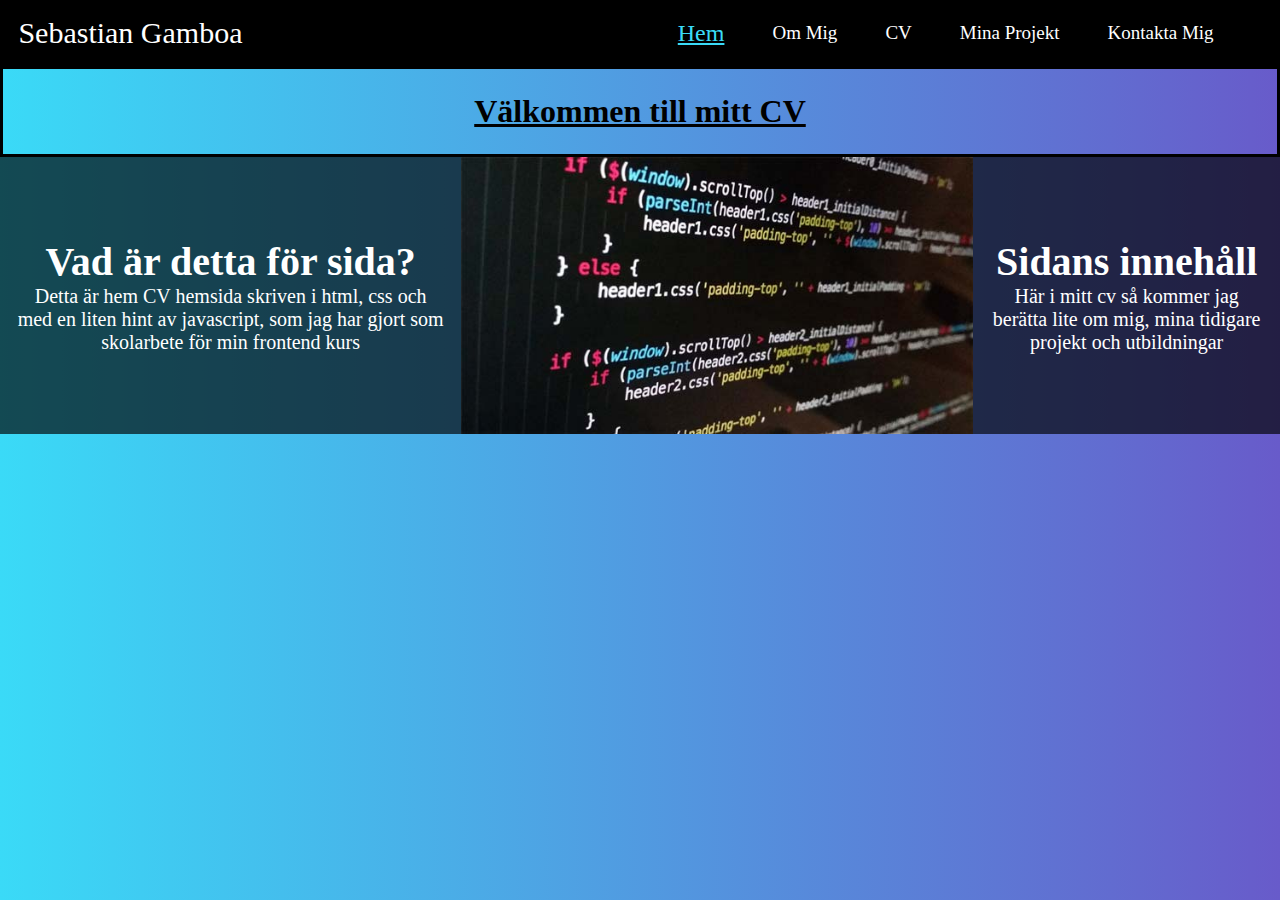
<file: index.html>
<!DOCTYPE html>
<html lang="en">
<head>
    <meta charset="UTF-8">
    <meta http-equiv="X-UA-Compatible" content="IE=edge">
    <meta name="viewport" content="width=device-width, initial-scale=1.0">
    <link rel="stylesheet" href="CSS/style.css">
    <title>CV Sebastian SUT22</title>
</head>
<body>
<nav class ="menu">
    <a href="index.html" class="nav-logo">Sebastian Gamboa</a>
    <ul class="nav-menu">
         <li class="nav-item">
             <a href="index.html" class="active">Hem</a>
             </li>
                <li class="nav-item">
                 <a href="aboutme.html" class="nav-link">Om Mig</a>
                 </li>
                 <li class="nav-item">
                 <a href="experience.html" class="nav-link">CV</a>
                 </li>
                <li class="nav-item">
                   <a href="projects.html" class="nav-link">Mina Projekt</a>
                    </li>
                  <li class="nav-item">
                    <a href="contactme.html" class="nav-link">Kontakta Mig</a>
             </li>
         </ul>
                <div class="mingus">
                <span class="bar"></span>
                <span class="bar"></span>
                <span class="bar"></span>
                <span class="bar"></span>
                <span class="bar"></span>
         </div>
    </nav>
    
<h1 class="title_card" id="swap">Välkommen till mitt CV</h1> 
<div class="homepage">
    <div class="content">
        <h1>Vad är detta för sida?</h1>
        <p>Detta är hem CV hemsida skriven i html, css och med en liten hint av javascript, som jag har gjort som skolarbete för min frontend kurs</p>
    </div>
    <div class="image">
        <img src="Images\KodCV.jpg" width="100%">
    </div>
    <div class="content">
        <h1>Sidans innehåll </h1>
        <p> Här i mitt cv så kommer jag berätta lite om mig, mina tidigare projekt och utbildningar</p>
         
    </div>
</div>

               
    
     <script src="JS\script.js" type="text/javascript"></script>
     <script src="JS/secretbg.js" type="text/javascript"></script>

</body>
</html>
</file>
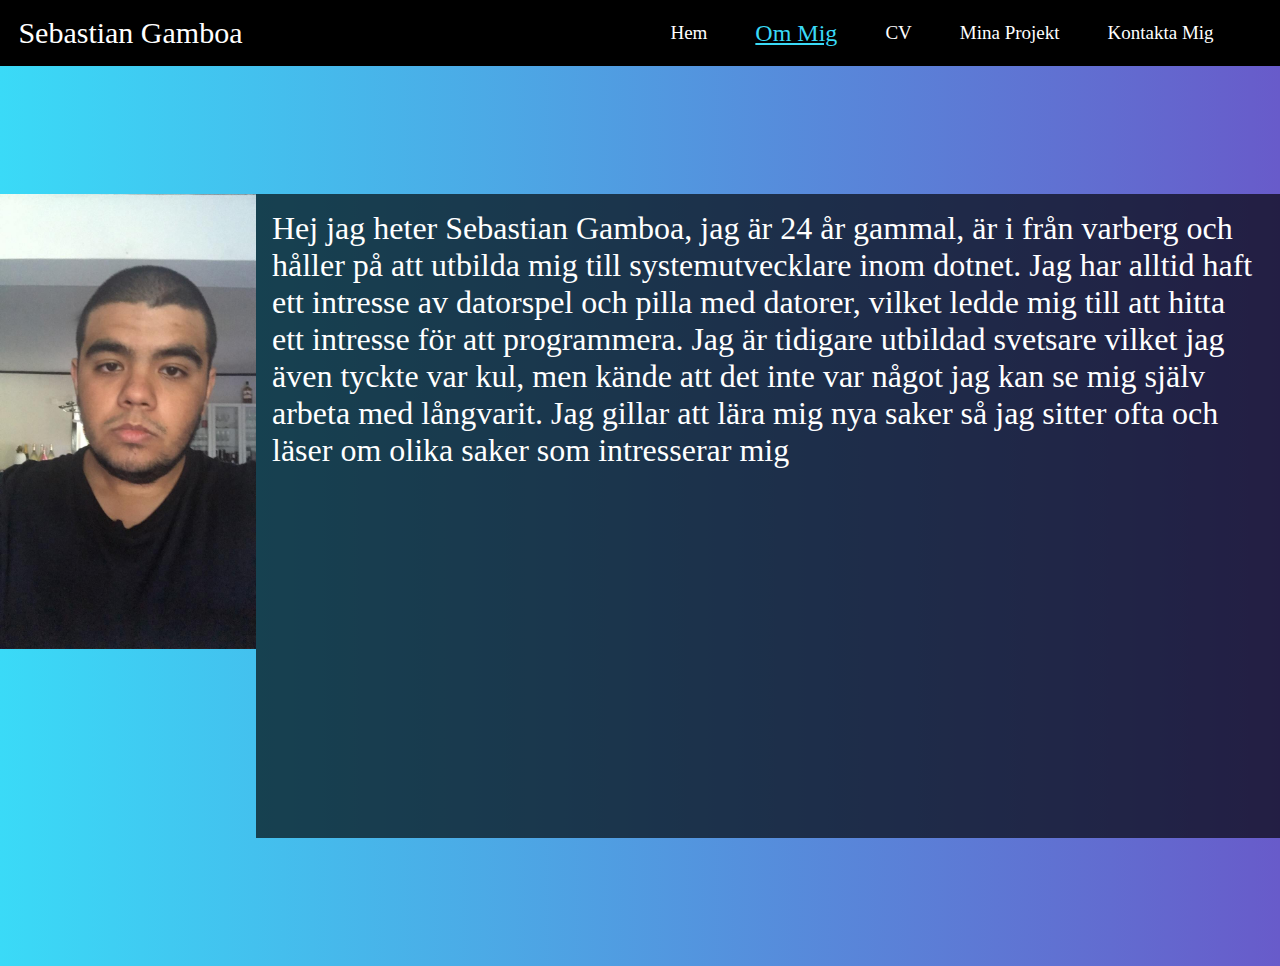
<file: aboutme.html>
<!DOCTYPE html>

<html lang="en">
<head>
    <meta charset="UTF-8">
    <meta http-equiv="X-UA-Compatible" content="IE=edge">
    <meta name="viewport" content="width=device-width, initial-scale=1.0">
    <link rel="stylesheet" href="CSS/style.css">
    <title>CV Sebastian</title>
</head>
<body>
    <nav class ="menu">
        <a href="index.html" class="nav-logo">Sebastian Gamboa</a>
        <ul class="nav-menu">
             <li class="nav-item">
                 <a href="index.html" class="nav-link">Hem</a>
                 </li>
                    <li class="nav-item">
                     <a href="aboutme.html" class="active">Om Mig</a>
                     </li>
                     <li class="nav-item">
                     <a href="experience.html" class="nav-link">CV</a>
                     </li>
                    <li class="nav-item">
                       <a href="projects.html" class="nav-link">Mina Projekt</a>
                        </li>
                      <li class="nav-item">
                        <a href="contactme.html" class="nav-link">Kontakta Mig</a>
                 </li>
             </ul>
                    <div class="mingus">
                    <span class="bar"></span>
                    <span class="bar"></span>
                    <span class="bar"></span>
                    <span class="bar"></span>
                    <span class="bar"></span>
             </div>
        </nav>
        
        <div class="grid-container">
          <aside>
            <img src="Images\jagmvhtack.jpg" >
          </aside>
          <main>
            <p>
              Hej jag heter Sebastian Gamboa, jag är 24 år gammal, är i från varberg och håller på att utbilda mig till systemutvecklare inom dotnet. Jag har alltid haft
              ett intresse av datorspel och pilla med datorer, vilket ledde mig till att hitta ett intresse för att programmera. Jag är tidigare utbildad svetsare vilket 
              jag även tyckte var kul, men kände att det inte var något jag kan se mig själv arbeta med långvarit. Jag gillar att lära mig nya saker så jag sitter ofta och 
              läser om olika saker som intresserar mig
            </p>
          </main>
          <footer>
            
          </footer>
        </div>
        <script src="JS\script.js" type="text/javascript"> </script>
</body>
</html>
</file>
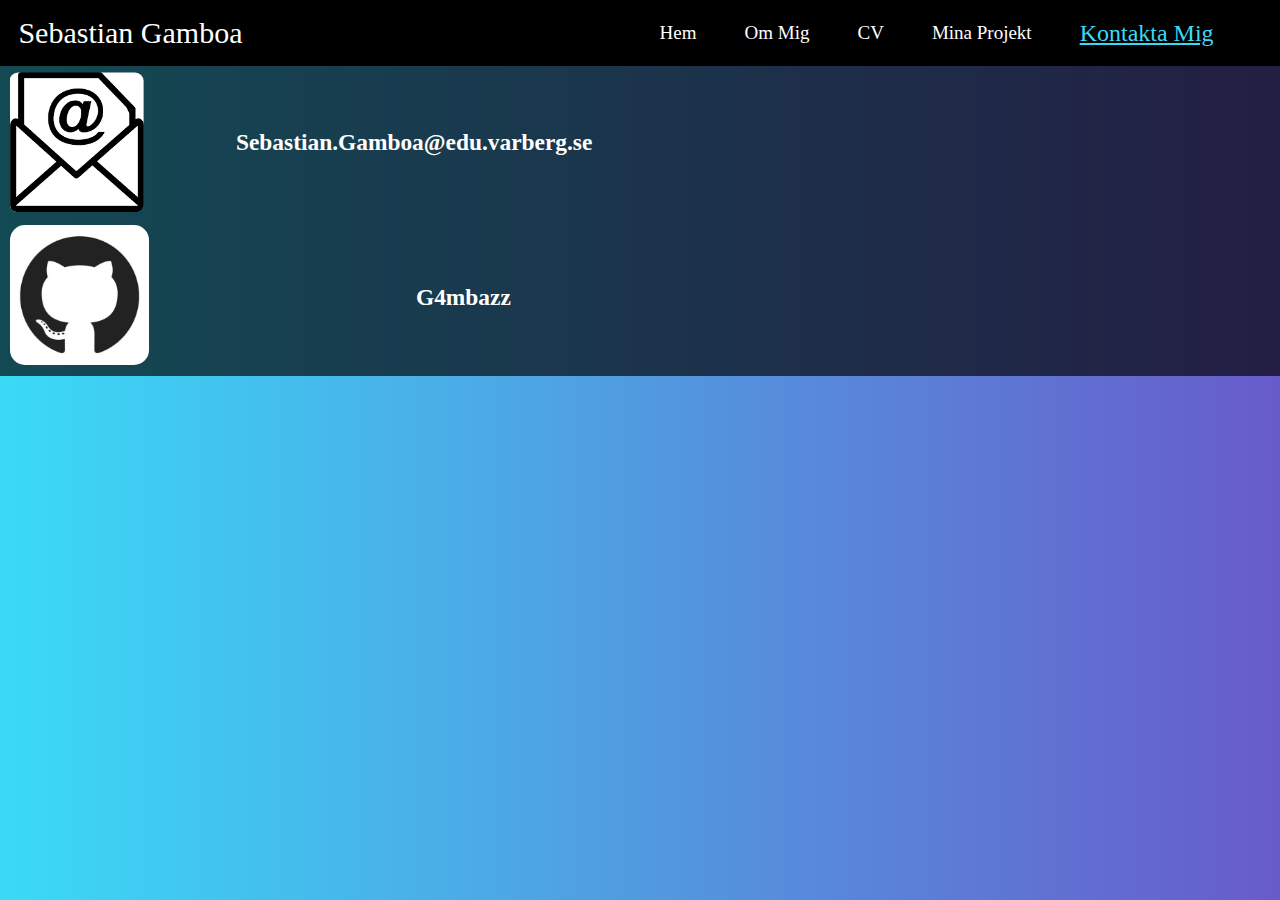
<file: contactme.html>
<!DOCTYPE html>

<html lang="en">
<head>
    <meta charset="UTF-8">
    <meta http-equiv="X-UA-Compatible" content="IE=edge">
    <meta name="viewport" content="width=device-width, initial-scale=1.0">
    <link rel="stylesheet" href="CSS/style.css">
    <title>CV Sebastian</title>
</head>
<body>
    <nav class ="menu">
        <a href="index.html" class="nav-logo">Sebastian Gamboa</a>
        <ul class="nav-menu">
             <li class="nav-item">
                 <a href="index.html" class="nav-link">Hem</a>
                 </li>
                    <li class="nav-item">
                     <a href="aboutme.html" class="nav-link">Om Mig</a>
                     </li>
                     <li class="nav-item">
                     <a href="experience.html" class="nav-link">CV</a>
                     </li>
                    <li class="nav-item">
                       <a href="projects.html" class="nav-link">Mina Projekt</a>
                        </li>
                      <li class="nav-item">
                        <a href="contactme.html" class="active">Kontakta Mig</a>
                 </li>
             </ul>
                    <div class="mingus">
                    <span class="bar"></span>
                    <span class="bar"></span>
                    <span class="bar"></span>
                    <span class="bar"></span>
                    <span class="bar"></span>
             </div>
            </nav>
        
            <script src="JS\script.js" type="text/javascript">
       
           </script>
           <div class="contactPage">
            <div class="contact">
                <img class="emailpic" src="Images\emailpic.png" alt="">
                <h3>Sebastian.Gamboa@edu.varberg.se</h3>
            </div>
        </div>
        <div class="contactPage">
            <div class="contact">
                <a class="contactLink" href="https://github.com/G4mbazz" target="_blank">
                    <img class="funka" src="Images\giticon.jpg" alt=""> </a>

                    <h3>G4mbazz</h3>
                    
            </div>

        </div>
</body>
</html>
</file>
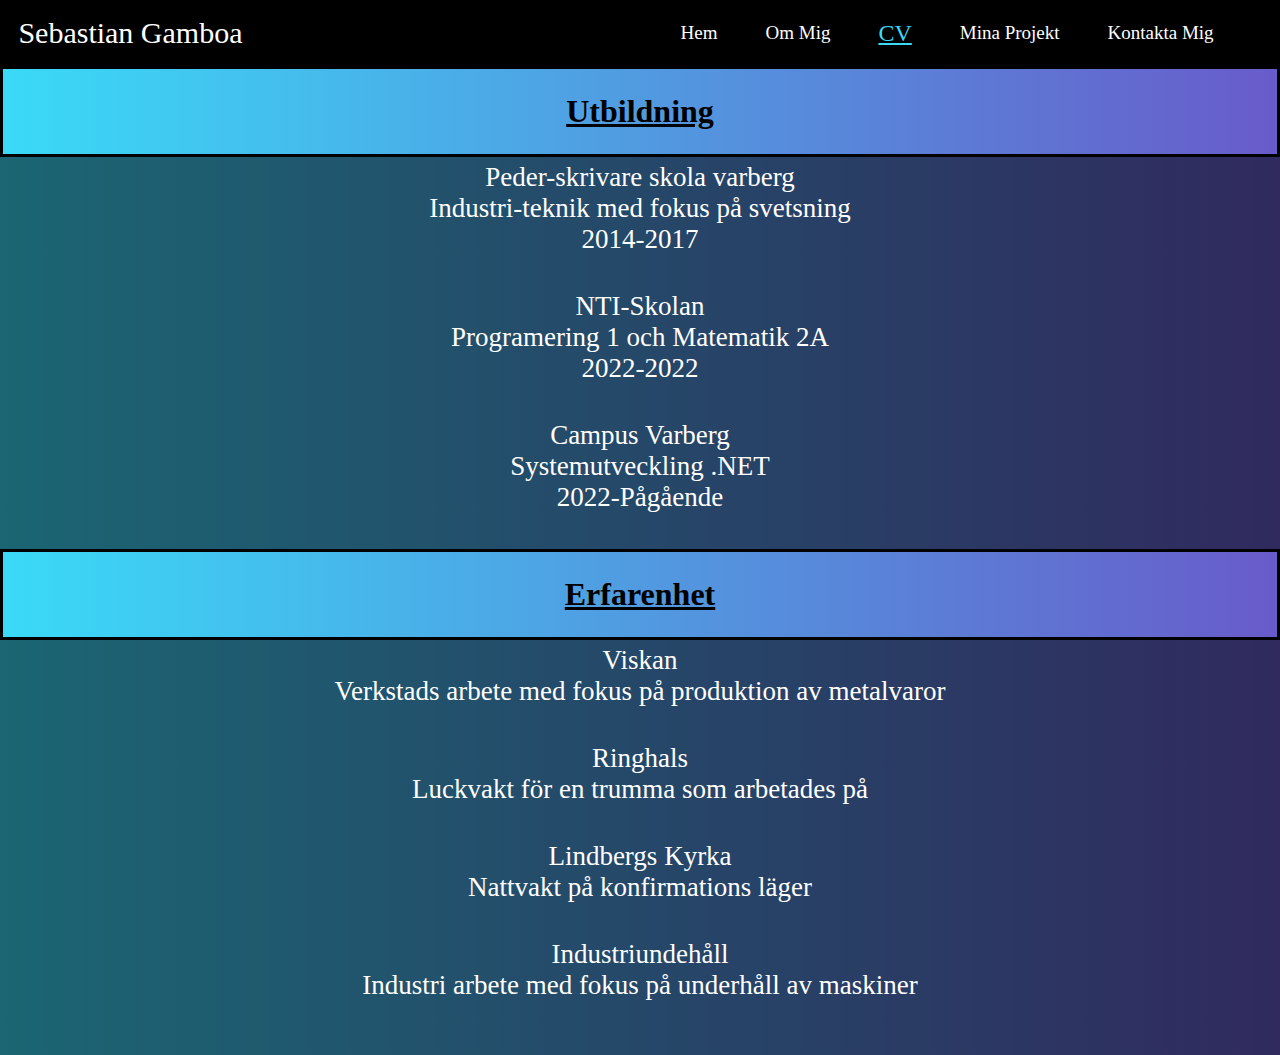
<file: experience.html>
<!DOCTYPE html>
<html lang="en">
<head>
    <meta charset="UTF-8">
    <meta http-equiv="X-UA-Compatible" content="IE=edge">
    <meta name="viewport" content="width=device-width, initial-scale=1.0">
    <link rel="stylesheet" href="CSS/style.css">
    <title>CV Sebastian</title>
</head>
<body>
    <nav class ="menu">
        <a href="index.html" class="nav-logo">Sebastian Gamboa</a>
        <ul class="nav-menu">
             <li class="nav-item">
                 <a href="index.html" class="nav-link">Hem</a>
                 </li>
                    <li class="nav-item">
                     <a href="aboutme.html" class="nav-link">Om Mig</a>
                     </li>
                     <li class="nav-item">
                     <a href="experience.html" class="active">CV</a>
                     </li>
                    <li class="nav-item">
                       <a href="projects.html" class="nav-link">Mina Projekt</a>
                        </li>
                      <li class="nav-item">
                        <a href="contactme.html" class="nav-link">Kontakta Mig</a>
                 </li>
             </ul>
                    <div class="mingus">
                    <span class="bar"></span>
                    <span class="bar"></span>
                    <span class="bar"></span>
                    <span class="bar"></span>
                    <span class="bar"></span>
             </div>
        </nav>
        
        
        <div class="cv_content" >
                <div class="title_card"><h1>Utbildning</h1></div>
                    <div class="grid_item" id="edu_list" ></div>
                    <div class="title_card"><h1>Erfarenhet</h1></div>
                    <div class="grid_item" id="exp_list" ></div>
                    
        
                </div>

            
        
                <div class="hidden" id="swap"><p>Hur hittade du mig? vem gola?</p></div>
        
            <div></div>
        </div>
       
        <script src="JS\script.js" type="text/javascript">  </script>
        <script src="JS/secretbg.js" type="text/javascript"></script>
        <script src="JS/cvscript.js" type="text/javascript"></script>
</body>
</html>
</file>
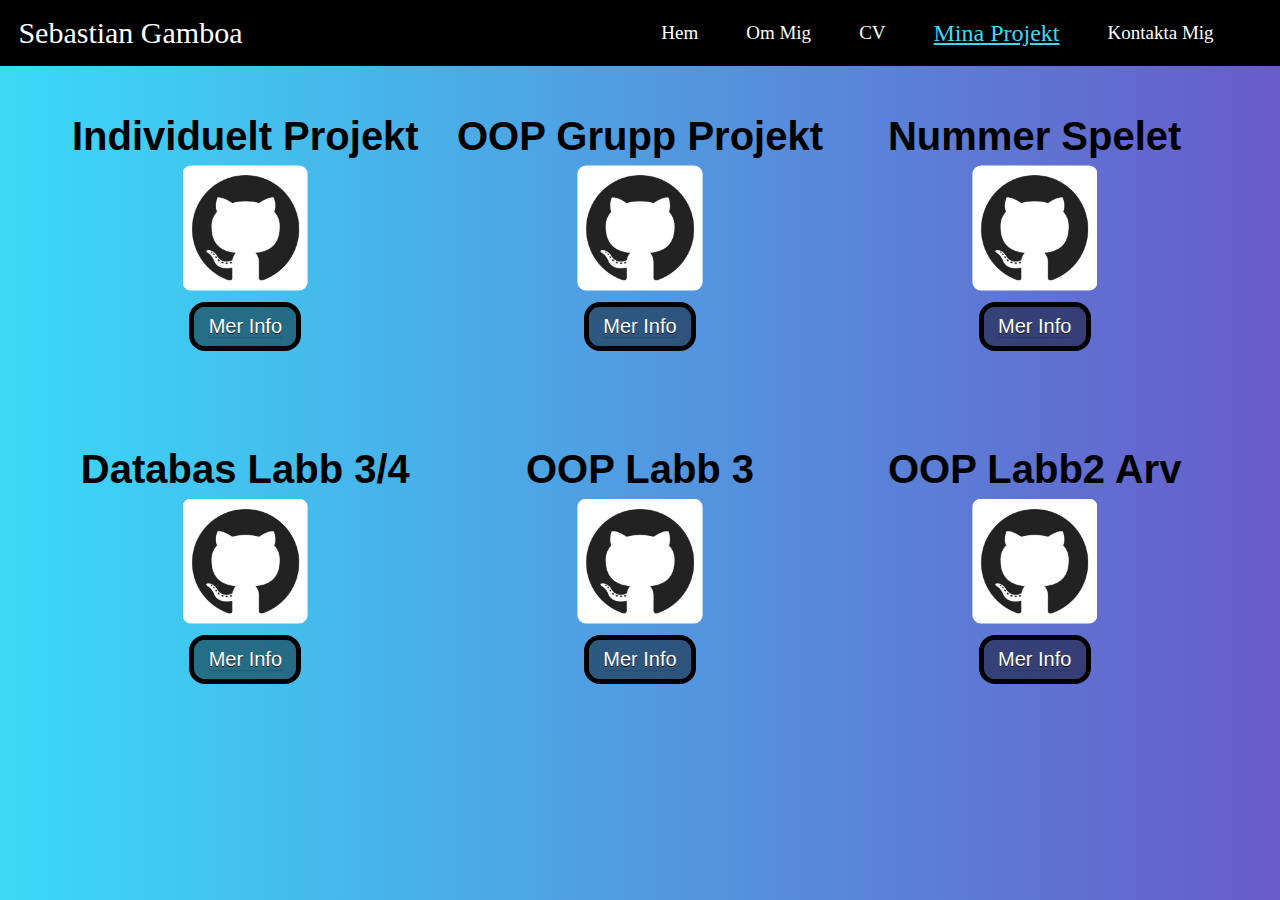
<file: projects.html>
<!DOCTYPE html>

<html lang="en">
<head>
    <meta charset="UTF-8">
    <meta http-equiv="X-UA-Compatible" content="IE=edge">
    <meta name="viewport" content="width=device-width, initial-scale=1.0">
    <link rel="stylesheet" href="CSS/style.css">
    <title>CV Sebastian</title>
</head>
<body>
    <nav class ="menu">
        <a href="index.html" class="nav-logo">Sebastian Gamboa</a>
        <ul class="nav-menu">
             <li class="nav-item">
                 <a href="index.html" class="nav-link">Hem</a>
                 </li>
                    <li class="nav-item">
                     <a href="aboutme.html" class="nav-link">Om Mig</a>
                     </li>
                     <li class="nav-item">
                     <a href="experience.html" class="nav-link">CV</a>
                     </li>
                    <li class="nav-item">
                       <a href="projects.html" class="active">Mina Projekt</a>
                        </li>
                      <li class="nav-item">
                        <a href="contactme.html" class="nav-link">Kontakta Mig</a>
                 </li>
             </ul>
                    <div class="mingus">
                    <span class="bar"></span>
                    <span class="bar"></span>
                    <span class="bar"></span>
                    <span class="bar"></span>
                    <span class="bar"></span>
             </div>
            </nav>
        
            <div class="projpage">
                <div class="project">
                    <h1 class="projtitle">Individuelt Projekt</h1>
                    <a href="https://github.com/G4mbazz/Individual-project" target="_blank">
                    <img class="projpic" src="Images\giticon.jpg" alt=""></a>
               
                <div id="wrapper">
                    <p><a class="button" href="#popup1">Mer Info</a></p>
                </div>
                <div id="popup1" class="overlay">
                    <a class="cancel" href="#"></a>
                    <div class="popup">
                        <h3>Individuelt projekt</h3>
                        <div class="info">
                            <p>En bank app med 5 användare där man kan överföra pengar mellan konton</p>
                        </div>
                    </div>
                </div>
                
            </div>
            <div class="project">
                <h1 class="projtitle">OOP Grupp Projekt</h1>
                <a href="https://github.com/Voxuel/TeamLemon" target="_blank"> 
                    <img class="projpic" src="Images\giticon.jpg"></a>
                    
                    <div id="wrapper">
                        <p><a class="button" href="#popup2">Mer Info</a></p>
                </div>
                <div id="popup2" class="overlay">
                    <a class="cancel" href=""></a>
                    <div class="popup">
                        <h3>OOP Grupp Projekt</h3>
                        <div class="info">
                            <p>En bank app skriven i C# men möjlighet att skapa nya konton samt nya användare,
                                stöd för att överföra pengar i olika valuton
                                mellan sina egna konton samt sill andra användare
                            </p>
                        </div>
                    </div>
                </div>
                
                
            </div>
            <div class="project">
                <h1 class="projtitle">Nummer Spelet</h1>
                <a href="https://github.com/G4mbazz/Numbers-game" target="_blank">
                    <img class="projpic" src="Images\giticon.jpg" alt=""></a>
                    
                    <div id="wrapper">
                        <p><a class="button" href="#popup3">Mer Info</a></p>
                    </div>
                    <div id="popup3" class="overlay">
                        <a class="cancel" href="#"></a>
                        <div class="popup">
                            <h3>Nummer Spelet</h3>
                            <div class="info">
                                <p>En app skriven i C# där du har 5 försök på dig att gissa ett slumpat nummer 
                                    mellan 1-20
                                </p>
                            </div>
                        </div>
                    </div>
                    
                </div>
            </div>
            <div class="projpage">
            <div class="project">
                <h1 class="projtitle">Databas Labb 3/4</h1>
                <a href="https://github.com/G4mbazz/Labb3-Database" target="_blank">
                    <img class="projpic" src="Images\giticon.jpg" alt=""></a>
                    
                    <div id="wrapper">
                        <p><a class="button" href="#popup4">Mer Info</a></p>
                    </div>
                    <div id="popup4" class="overlay">
                        <a class="cancel" href="#"></a>
                        <div class="popup">
                            <h3>Databas</h3>
                            <div class="info">
                                <p>En upgift gjord för att lära sig koppla en sql databas men ett C# projekt och hur man arbetar med en databas i C#</p>
                            </div>
                        </div>
                    </div>
                    
                </div>
                <div class="project">
                    <h1 class="projtitle">OOP Labb 3</h1>
                    <a href="https://github.com/G4mbazz/OOP-3" target="_blank"> 
                        <img class="projpic" src="Images\giticon.jpg"></a>
                        
                        <div id="wrapper">
                            <p><a class="button" href="#popup5">Mer Info</a></p>
                        </div>
                        <div id="popup5" class="overlay">
                            <a class="cancel" href=""></a>
                            <div class="popup">
                                <h3>Polymorphism</h3>
                                <div class="info">
                                    <p>En uppgift för att lära sig hur man kan arbeta med abstrakta klasser
                            </p>
                        </div>
                    </div>
                </div>
                
                
            </div>
            <div class="project">
                <h1 class="projtitle">OOP Labb2 Arv</h1>
                <a href="https://github.com/G4mbazz/Inheritance" target="_blank">
                    <img class="projpic" src="Images\giticon.jpg" alt="">
                </a>
                
                <div id="wrapper">
                    <p><a class="button" href="#popup6">Mer Info</a></p>
                </div>
                <div id="popup6" class="overlay">
                    <a class="cancel" href="#"></a>
                    <div class="popup">
                        <h3>Arv</h3>
                        <div class="info">
                            <p>En uppgift med arv i flera stadier 
                            </p>
                        </div>
                    </div>
                </div>
                
            </div>
        </div>
        <script src="JS\script.js" type="text/javascript">  </script>
</body>
</html>
</file>
<file: CSS/style.css>
*{
    box-sizing: border-box;
    margin: 0;
    padding: 0;
}
body{
    background:linear-gradient(90deg,#3adaf7,#685bca);
}
.hidden{
    background-color:rgba(0, 0, 0, 0.534);
    color: #00000000;

}
.title_card{
    display: flex;
    border: 3px solid black;
    align-items: center;
    justify-content: center;
    text-decoration-line: underline;
    -moz-text-decoration-line: underline;
    padding: 1.5rem;
    color: black;
    
}

.cv_content{
    display: flex;
    flex-direction:column;
    justify-content: space-between;
    text-align: center;
    color: white;
}
.grid_item{
    background-color:rgba(0, 0, 0, 0.534);
}
.grid_item h3{
    font-size: 22px;
    margin: 5px;
}
.grid_item ul li{
    font-size: 27px;
    margin: 5px;
    list-style: none;
}

a{
    text-decoration: none;
}
.menu{
    display: flex;
    justify-content: space-between;
    align-items: center;
    background-color:black;
    padding: 1rem 1.15rem;
}
.nav-logo{
    font-size: 30px;
    font-weight: 500;
    color: white;
}
.nav-menu{
    display: flex;
    justify-content: space-between;
    align-items: center;
}
.nav-item{
    margin-right: 3rem;
    list-style: none;
}
.nav-link{
    font-size: 19px;
    color: white;
}
.nav-link:hover{
    color :#ec4dec;
}
.mingus{
    display: none;
}
.bar{
    display: block;
    width: 25px;
    height: 3px;
    margin: 5px auto;
    -webkit-transition: all 0.3s ease-in-out;
    transition: all 0.3s ease-in-out;
    background-color: white;
}
.active{
    text-decoration: underline;
    font-size: 1.5rem;
    color: #3adaf7;
}
.grid-container {
width: 100%;
min-height: 100vh;
display: grid;
grid-template-columns: 8rem  8rem repeat(4, 1fr);
grid-column-gap: none;
grid-template-rows: 8rem auto 8rem;
grid-template-areas:
"top top top top top top"
"sidebar sidebar main main main main"
"footer footer footer footer footer footer";
grid-row-gap: none;
}
main {
background-color: rgba(0, 0, 0, 0.664);
color: white;
grid-area: main;
font-size: 2rem;
padding: 1rem;
min-height: 30rem;
/* min-height: 60vh; */
}
.active:hover{
    color: #ec4dec;
}
.contactLink{
    padding: 0.4rem;

    max-width: 30%;
}
.funka{
    border-radius: 15px;
    -webkit-border-radius: 15px;
    -moz-border-radius: 15px;
    -ms-border-radius: 15px;
    -o-border-radius: 15px;
}
.projpic{
    max-width: 35%;
    padding: 0.4rem;
    border-radius: 15px;
    -webkit-border-radius: 15px;
    -moz-border-radius: 15px;
    -ms-border-radius: 15px;
    -o-border-radius: 15px;
}
.contactPage{
    display: flex;
    align-items: center;
    justify-content: space-between;
    font-size: 20px;
    background-color: rgba(0, 0, 0, 0.664);
    color: white;
}
.contact{
    display: flex;
    align-items: center;
    justify-content: space-between;
    margin-left: 0.2rem;
}
.emailpic{
    max-width: 25%;
    border-radius: 15px;
    padding: 0.4rem;
}
.projpage{
    padding: 3rem;
    font-family: Impact, Haettenschweiler, 'Arial Narrow Bold', sans-serif;
    display: flex;
    align-items: center;
    justify-content:space-between;
    text-align: center;
    max-width: 100%;
    font-size: 20px;
    color: rgb(0, 0, 0);
}

#wrapper {
	width: 7rem;
	margin: 0 auto;
	background: #00000070;
	padding: 0.5rem;
	border: 5px solid black;
	border-radius: 1rem;
	background-clip: padding-box;
	text-align: center;
	-webkit-border-radius: 1rem;
	-moz-border-radius: 1rem;
	-ms-border-radius: 1rem;
	-o-border-radius: 1rem;
}
.button{
    font-size: 20px;
    border-radius: 2px;
    background-image: linear-gradient(top,#fff,#f0f0f0);
    box-shadow: 0 1px 1px rgba(0,0,0,0.15);
    color: #ffffff;
	text-decoration: none;
	text-shadow: 0 1px 0 #000000;
	cursor: pointer;
	transition: all 0.2s ease-out;
    
}
.overlay{
    position: absolute;
    top: 0;
    bottom: 0;
    right: 0;
    left: 0;
    background-color: rgba(0, 0, 0, 0.5);
    transition: opacity 200ms;
    visibility: hidden;
    opacity: 0;
}
.cancel {
    top: 0;
    bottom: 0;
    right: 0;
    left: 0;
    position:absolute;
    width: 100%;
    height: 100%;
    cursor: default;
}

.overlay:target{
    visibility: visible;
    opacity: 1;
}

.popup {
    margin: 10rem auto;
    padding: 20px;
    background: #fff;
    font-size: 1.5rem;
    font-family: Arial, Helvetica, sans-serif;
    border: 1px solid #000000;
    width: 25rem;
    box-shadow: 0 0 50px rgba(0,0,0,0.5);
    position: relative;
    border-radius:35px ;
}
  .light  {
    border-color: #aaa;
    box-shadow: 0 2px 10px rgba(0,0,0,0.25);
}

.info{
    max-width: 500px;
    overflow: auto;
}

.homepage{
    display: flex;
    align-items: center;
    justify-content: space-between;
    max-width: 100%;
    font-size: 20px;
    background-color: rgba(0, 0, 0, 0.664);
    color: white;
}
.xplist{
    padding: 1.2rem;
    text-align: center;
}
.content{
    justify-content: center;
    text-align: center;
    padding: 1rem;
}

img{
    max-width: 100%;
}

.image{
    display: flex;
    max-width: fit-content;
    min-width: 40%;
}


aside {
    color: white;
    grid-area: sidebar;
    font-size: 1.5rem;
    
}

footer {
    color: white;
    grid-area: footer;
    font-size: 1.5rem;
}

.active-page {
    font-size: 1.6rem;
}
    section div {
    width: 100%;
    margin-bottom: 10px;
}
.about-me-content{
    text-align: center;
    font-size: 20px;
    background-color: rgba(0, 0, 0, 0.664);
    color: white;
    border: 3px solid black;
}
@media only screen and (max-width: 668px) {
    .nav-menu {
        position: fixed;
        left: -100%;
        top: 5rem;
        flex-direction: column;
        background-color: #3d3d3d;
        width: 100%;
        padding-top: 20px;
        padding-bottom: 20px;
        text-align: center;
        transition: 0.3s;

    }
    .image{
        width: 600px;
    }

    .nav-menu.active {
        left: 0;
    }
    .contact{
        flex-direction: column;
    }

    .nav-item {
        margin: 2.5rem 0;

    }
    .mingus {
        display: block;
        cursor: pointer;
    }
    .contactPage{
        display: flex;
        align-items: center;
        justify-content: space-between;
        max-width: 100%;
        font-size: 20px;
        background-color: rgba(0, 0, 0, 0.664);
        color: white;
        flex-direction: column;
    }

    .mingus.active .bar:nth-child(2) {
        opacity: 0;
    }

    .mingus.active .bar:nth-child(1) {
        -webkit-transform: translateY(8px) rotate(45deg);
        transform: translateY(8px) rotate(45deg);
    }

    .mingus.active .bar:nth-child(3) {
        -webkit-transform: translateY(-8px) rotate(-45deg);
        transform: translateY(-8px) rotate(-45deg);
    }
    .grid-container {
        grid-template-rows: 8rem 16rem auto 8rem;
        grid-template-areas:
            "top top top top top top"
            "mnav mnav mnav mnav mnav mnav"
            "main main main main main main"
            "footer footer footer footer footer footer";
    }

    aside {
        grid-area: footer;
    }

}

 
@media screen and (max-width: 800px) {
    .grid-container {
        grid-template-rows: 8rem 16rem auto 8rem;
        grid-template-areas:
            "top top top top top top"
            "main main main main main main"
            "main main main main main main"
            "footer footer footer footer footer footer";
    }
    
    .homepage{
        display: flex;
        justify-content:space-between;
        align-items:center;
        font-size: 20px;
        background-color: rgba(0, 0, 0, 0.664);
        color: white;
        flex-direction: column;
    }
    .projpage{
        display: flex;
        justify-content: space-between;
        align-items: center;
        max-width: 100%;
        font-size: 20px;
        color: rgb(0, 0, 0);
        flex-direction: column;
    }

    aside {
        grid-area: footer;
    }
}
 .full-width{
     grid-column-start: 1;
     grid-column-end: 4;
    }
</file>
